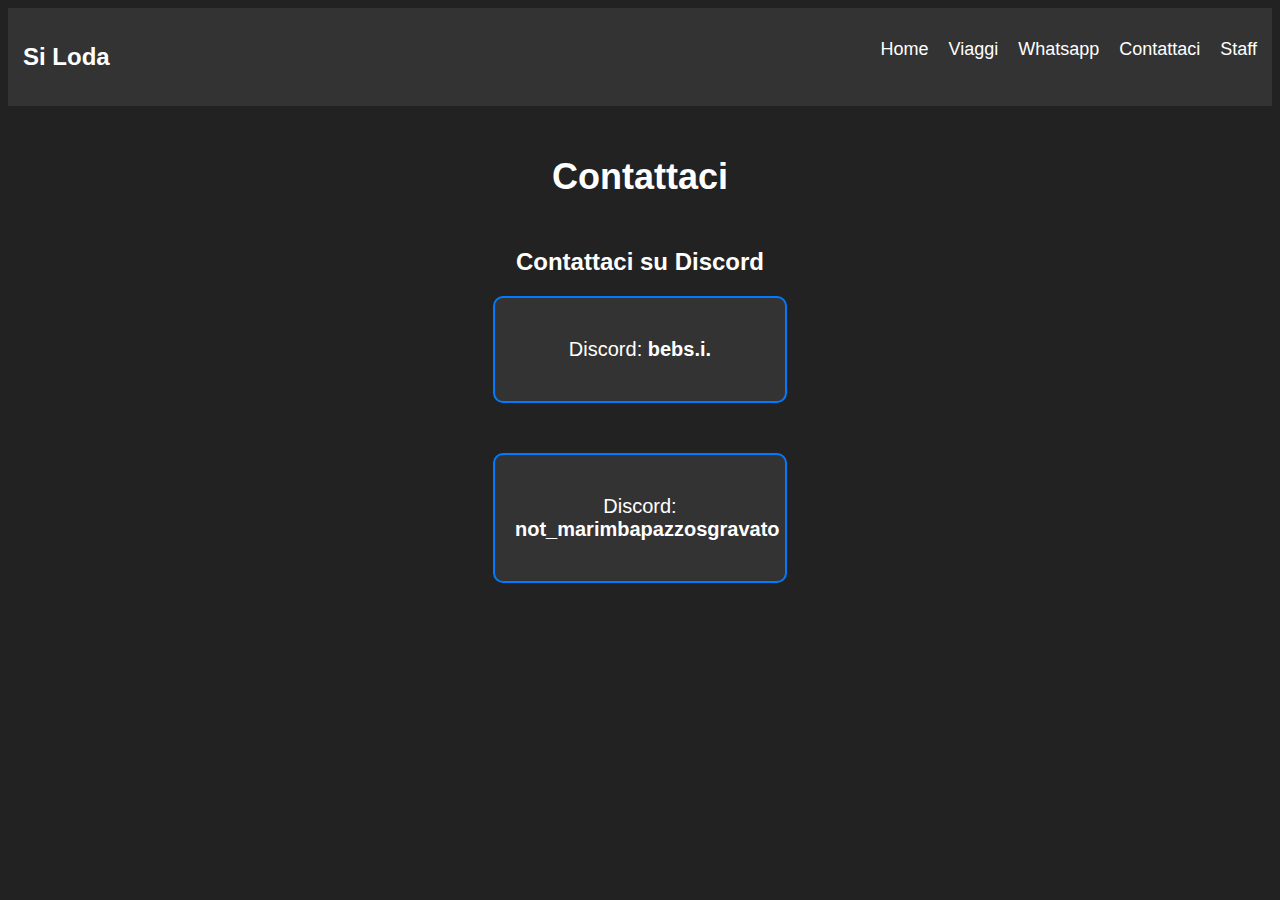
<file: info.html>
<!DOCTYPE html>
<html lang="it">
<head>
  <meta charset="UTF-8">
  <meta name="viewport" content="width=device-width, initial-scale=1.0">
  <title>Contattaci - Si Loda</title>
  <link rel="stylesheet" href="styles.css">
  <style>
    .discord-section {
      margin-top: 50px;
      text-align: center;
    }

    .discord-info {
      background-color: #333;
      border: 2px solid #007bff;
      border-radius: 10px;
      padding: 20px;
      width: 250px; 
      margin: 0 auto;
      font-size: 20px;
      color: white;
    }

  </style>
</head>
<body>
<nav class="navbar">
  <h2 class="navbar-title">Si Loda</h2>
  <ul class="nav-links">
    <li><a href="index.html">Home</a></li>
    <li><a href="viaggi.html">Viaggi</a></li>
    <li><a href="https://chat.whatsapp.com/LPpIrWf9lq4JKHToZY0SD5">Whatsapp</a></li>
    <li><a href="info.html">Contattaci</a></li>
    <li><a href="staff.html">Staff</a></li>
  </ul>
</nav>

<div class="header">
  <h1 class="main-title">Contattaci</h1>
</div>



<div class="discord-section">
  <h2>Contattaci su Discord</h2>
  <div class="discord-info">
    <p>Discord: <strong>bebs.i.</strong></p>
  </div>
</div>
<div class="discord-section">

  <div class="discord-info">
    <p>Discord: <strong>not_marimbapazzosgravato</strong></p>
  </div>
</div>

<script src="script.js"></script>
</body>
</html>
</file>
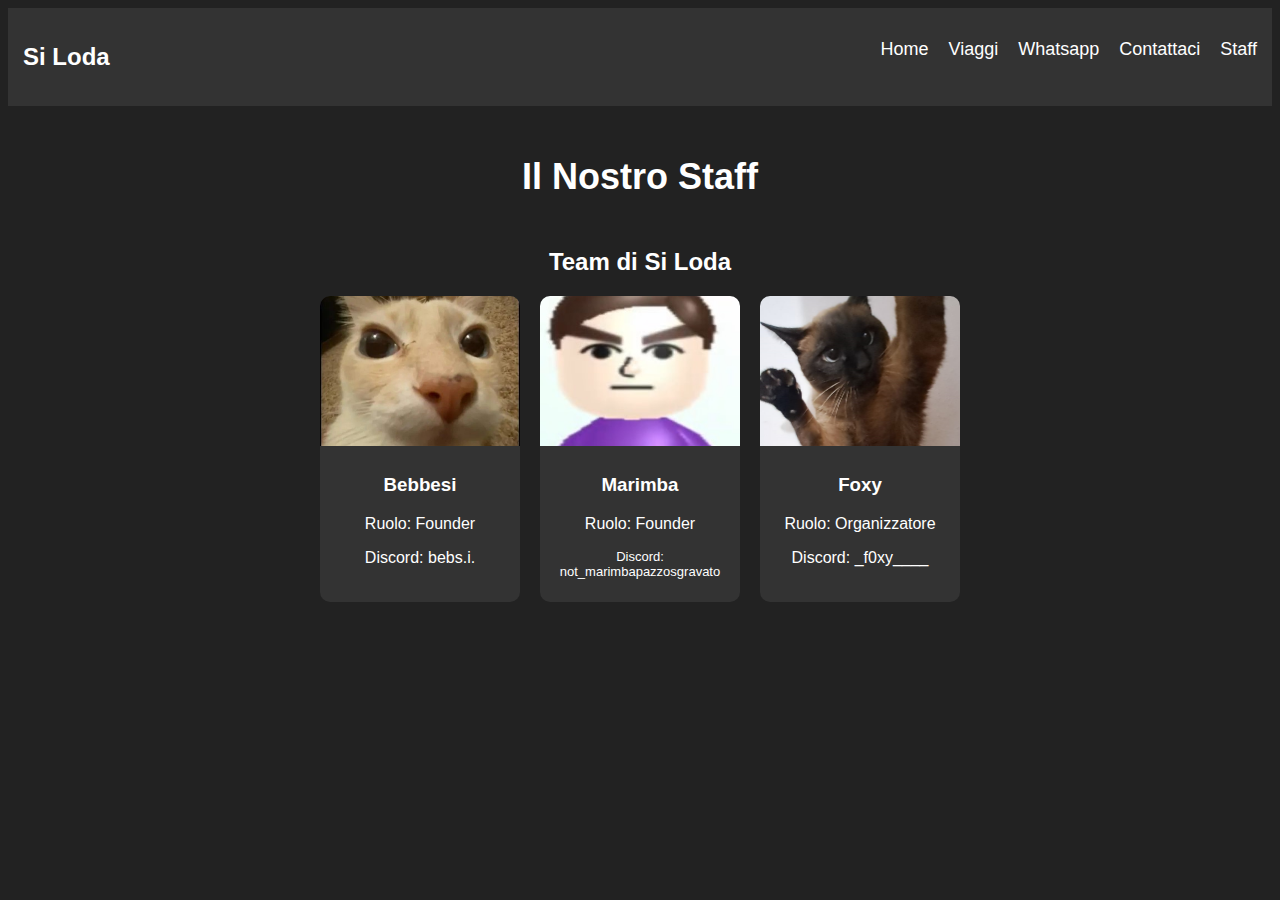
<file: staff.html>
<!DOCTYPE html>
<html lang="it">
<head>
  <meta charset="UTF-8">
  <meta name="viewport" content="width=device-width, initial-scale=1.0">
  <title>Staff - Si Loda</title>
  <link rel="stylesheet" href="styles.css">
  <style>
    .staff-section {
      margin-top: 50px;
      text-align: center;
    }

    .staff-cards {
      display: flex;
      flex-wrap: wrap;
      gap: 20px;
      justify-content: center;
    }

    .staff-card {
      background-color: #333;
      border-radius: 10px;
      width: 200px;
      overflow: hidden;
    }

    .staff-image {
      width: 100%;
      height: 150px;
      object-fit: cover;
    }

    .details {
      padding: 10px;
    }

  </style>
</head>
<body>
<nav class="navbar">
  <h2 class="navbar-title">Si Loda</h2>
  <ul class="nav-links">
    <li><a href="index.html">Home</a></li>
    <li><a href="viaggi.html">Viaggi</a></li>
    <li><a href="https://chat.whatsapp.com/LPpIrWf9lq4JKHToZY0SD5 ">Whatsapp</a></li>
    <li><a href="info.html">Contattaci</a></li>
    <li><a href="staff.html">Staff</a></li>
  </ul>
</nav>

<div class="header">
  <h1 class="main-title">Il Nostro Staff</h1>
</div>

<div class="staff-section">
  <h2>Team di Si Loda</h2>
  <div class="staff-cards">
    <div class="staff-card">
      <div class="image-container">
        <img src="staff2.jpg" class="staff-image">
      </div>
      <div class="details">
        <h3>Bebbesi</h3>
        <p>Ruolo: Founder</p>
        <p>Discord: bebs.i.</p>
      </div>

    </div>

    <div class="staff-card">
      <div class="image-container">
        <img src="staff1.jpg" class="staff-image">
      </div>
      <div class="details">
        <h3>Marimba</h3>
        <p>Ruolo: Founder</p>
        <p style="font-size: small">Discord: not_marimbapazzosgravato</p>
      </div>
    </div>
    <div class="staff-card">
      <div class="image-container">
        <img src="img.png" class="staff-image">
      </div>
      <div class="details">
        <h3>Foxy</h3>
        <p>Ruolo: Organizzatore</p>
        <p style="">Discord: _f0xy____</p>
      </div>
    </div>


    </div>


  </div>
</div>

<script src="script.js"></script>
</body>
</html>
</file>
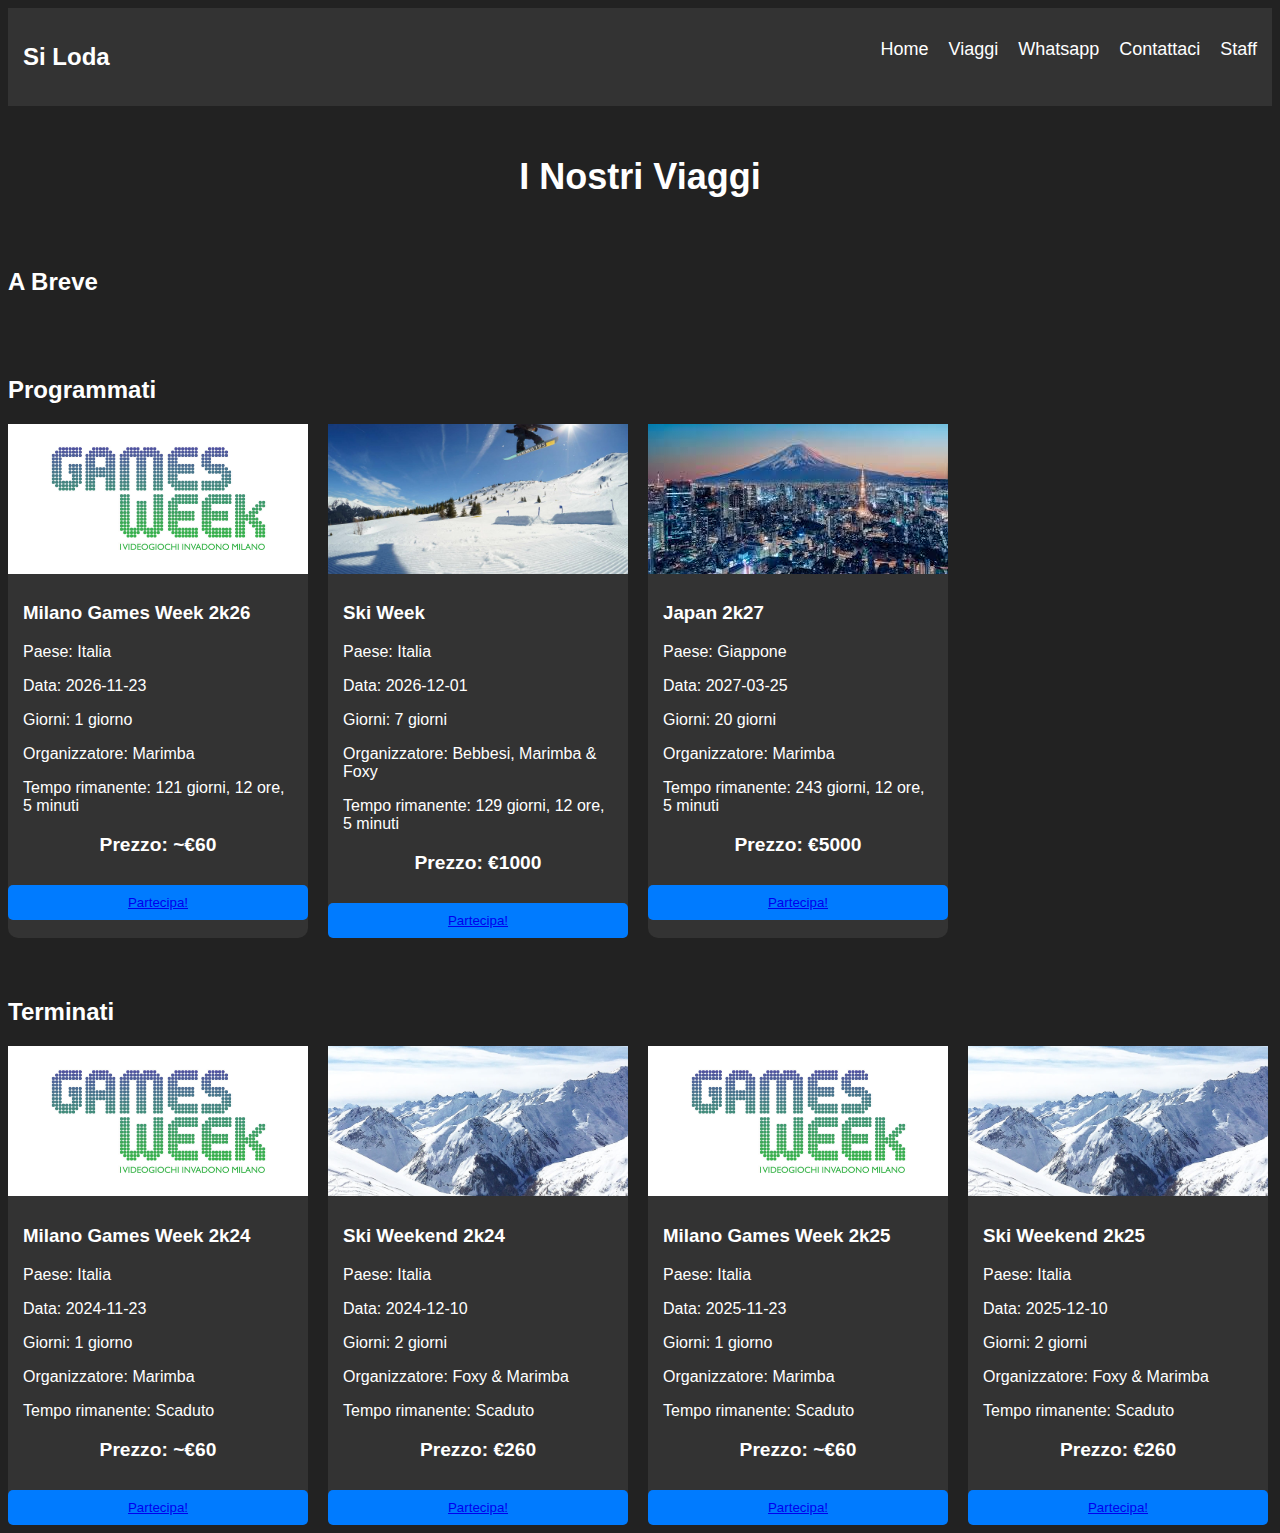
<file: Viaggi.html>
<!DOCTYPE html>
<html lang="it">
<head>
  <meta charset="UTF-8">
  <meta name="viewport" content="width=device-width, initial-scale=1.0">
  <title>Viaggi - Si Loda</title>
  <link rel="stylesheet" href="styles.css">
</head>
<body>
<nav class="navbar">
  <h2 class="navbar-title">Si Loda</h2>
  <ul class="nav-links">
    <li><a href="index.html">Home</a></li>
    <li><a href="viaggi.html">Viaggi</a></li>
    <li><a href="https://chat.whatsapp.com/LPpIrWf9lq4JKHToZY0SD5 ">Whatsapp</a></li>
    <li><a href="info.html">Contattaci</a></li>
    <li><a href="staff.html">Staff</a></li>
  </ul>
</nav>

<div class="header">
  <h1 class="main-title">I Nostri Viaggi</h1>
</div>

<div class="sections">
  <div class="section" id="a-breve">
    <h2>A Breve</h2>
    <div class="travel-cards" id="travel-cards-a-breve"></div>
  </div>

  <div class="section" id="programmati">
    <h2>Programmati</h2>
    <div class="travel-cards" id="travel-cards-programmati"></div>
  </div>

  <div class="section" id="terminati">
    <h2>Terminati</h2>
    <div class="travel-cards" id="travel-cards-terminati"></div>
  </div>
</div>

<script src="script.js"></script>
</body>
</html>
</file>
<file: styles.css>
body {
    background-color: #222;
    color: white;
    font-family: Arial, sans-serif;
}

.navbar {
    display: flex;
    justify-content: space-between;
    background-color: #333;
    padding: 15px;
}

.navbar-title {
    color: #fff;
    font-size: 24px;
}

.nav-links {
    list-style-type: none;
    display: flex;
    gap: 20px;
}

.nav-links li a {
    color: white;
    text-decoration: none;
    font-size: 18px;
}

.header {
    text-align: center;
    margin-top: 50px;
}

.main-title {
    font-size: 36px;
    animation: fadeIn 2s ease-in-out;
}

.sections {
    display: flex;
    flex-direction: column;
    gap: 40px;
    margin-top: 50px;
}

.section h2 {
    font-size: 24px;
    margin-bottom: 20px;
    text-align: left;
}


.travel-cards {
    display: flex;
    flex-wrap: nowrap;
    gap: 20px;
    overflow-x: auto;
}


.travel-card {
    background-color: #333;
    padding: 0;
    border-radius: 10px;
    width: 300px;
    flex-shrink: 0;
}

.image-container {
    height: 150px;
    overflow: hidden;
}

.half-image {
    width: 100%;
    height: 100%;
    object-fit: cover;
}

.details {
    padding: 10px 15px;
}

.price {
    font-size: 1.2em;
    font-weight: bold;
    text-align: center;
}

.button-container {
    text-align: center;
}

.participate-button {
    width: 100%;
    background-color: #007bff;
    color: white;
    border: none;
    padding: 10px;
    border-radius: 5px;
    cursor: pointer;
}

.participate-button:hover {
    background-color: #0056b3;
}


@keyframes fadeIn {
    from { opacity: 0; }
    to { opacity: 1; }
}
</file>
